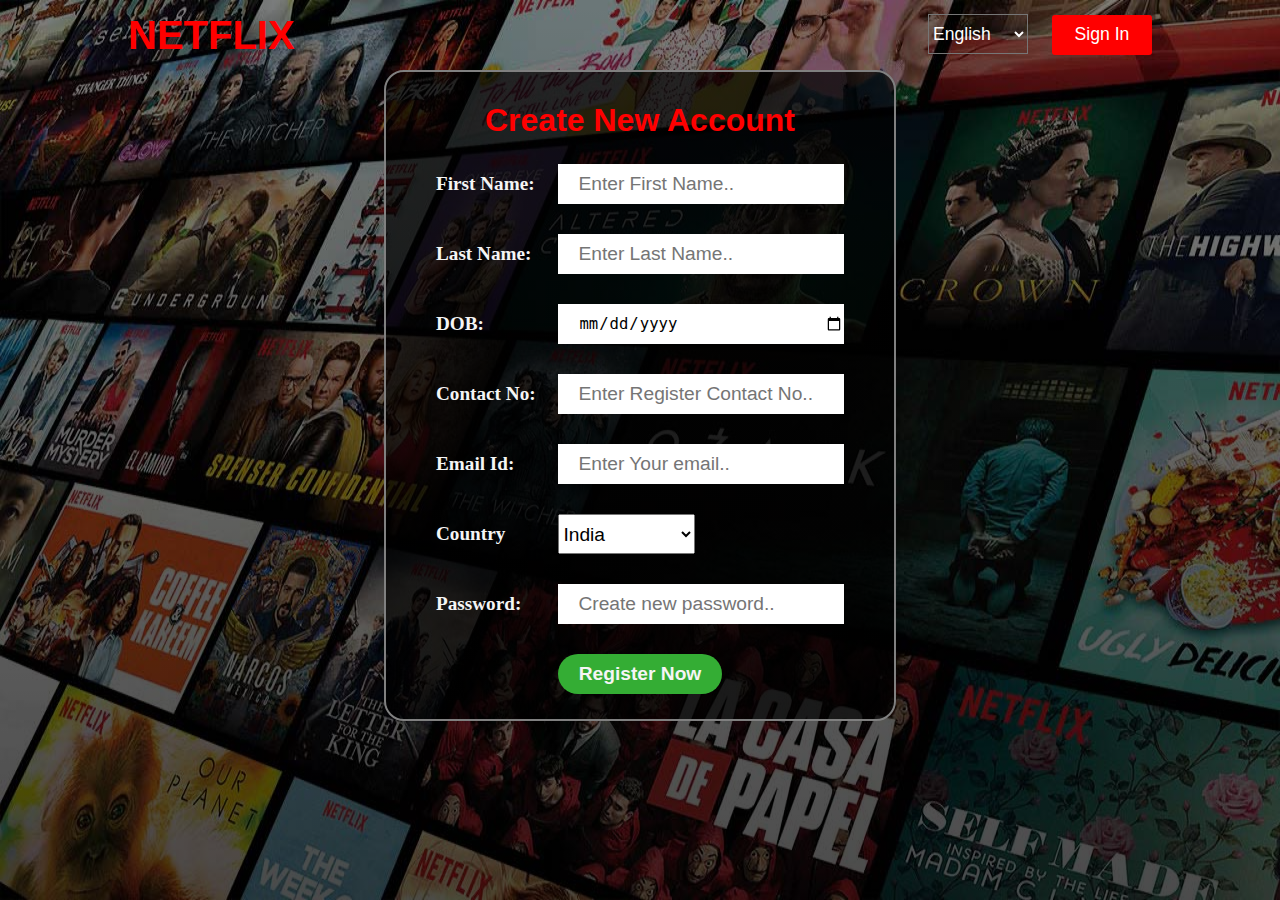
<file: Create_new_account.html>
<html lang="en">
<head>
    <meta charset="UTF-8">
    <meta http-equiv="X-UA-Compatible" content="IE=edge">
    <meta name="viewport" content="width=device-width, initial-scale=1.0">
    <link rel="icon" type="image/x-icon" href="./img/logo.png">
    <title>Create New Account</title>
    <link rel="stylesheet" href="./create.css">
</head>
<body>
    <header>
        <nav>
        <div class="logo">
            <h1>Netflix</h1>
        </div>
        <div class="account-box">
            <select name="English" id="language">
                <option value="English">English</option>
                <option value="Hindi">Hindi</option>
            </select>
            <a href="./Sign_In.html" target="_self"><button>Sign In</button></a>
        </div>
        </nav>
        <!--********** REGISTRATION SECTION  HERE ***************-->
        <div class="Create-account">
            <form class="form-box" method="" action="" onsubmit="return false">
                <div class="form-heading-box">
                    <h1 id="heading-new-acc">Create New Account</h1>
                </div>
                <div class="form-container-box">
                    <label for="">First Name:</label>
                    <input type="text" id="fname" placeholder="Enter First Name.." />
                </div>
                <p id="error_mess_f1" class="para-error"></p>

                <div class="form-container-box">
                    <label for="">Last Name:</label>
                    <input type="text" id="lname" placeholder="Enter Last Name.." />
                </div>
                <p id="error_mess_last" class="para-error"></p>

                <div class="form-container-box">
                    <label for="">DOB:</label>
                    <input type="date" id="date" placeholder="Enter Last Name.." />
                </div>
                <p id="error_mess_dob" class="para-error"></p>

                <div class="form-container-box">
                    <label for="">Contact No:</label>
                    <input type="tel" id="tel" placeholder="Enter Register Contact No.." />
                </div>
                <p id="error_mess_cont" class="para-error"></p>

                <div class="form-container-box">
                    <label for="">Email Id:</label>
                    <input type="email" id="email" placeholder="Enter Your email.." />
                </div>
                <p id="error_mess_email" class="para-error"></p>

                    <!-- Select country -->
                    <div class="form-container-box" id="country-box">
                    <label>Country</label>
                    <select name="" id="select-items">
                        <option value="">India</option>
                        <option value="">Nepal</option>
                        <option value="">NewYork</option>
                        <option value="">Califonia(US)</option>
                        <option value="">China</option>
                        <option value="">Pakistan</option>
                        <option value="">Bangaladesh</option>
                        <option value="">Canda</option>
                        <option value="">Singapur</option>
                        <option value="">America(US)</option>
                 </select>
                 </div>
                <!-- password -->
                <div class="form-container-box">
                    <label for="">Password:</label>
                    <input type="password" id="pass" placeholder="Create new password.." />
                </div>
                <p id="error_mess_pass" class="para-error"></p>
                <div class="form-container-box" id="btn-box">
                    <button id="btn">Register Now</button>
                </div>

            </form>
        </div>
    </header>
    <script src="./netflix.js">

 
    </script>
</body>
</html>
</file>
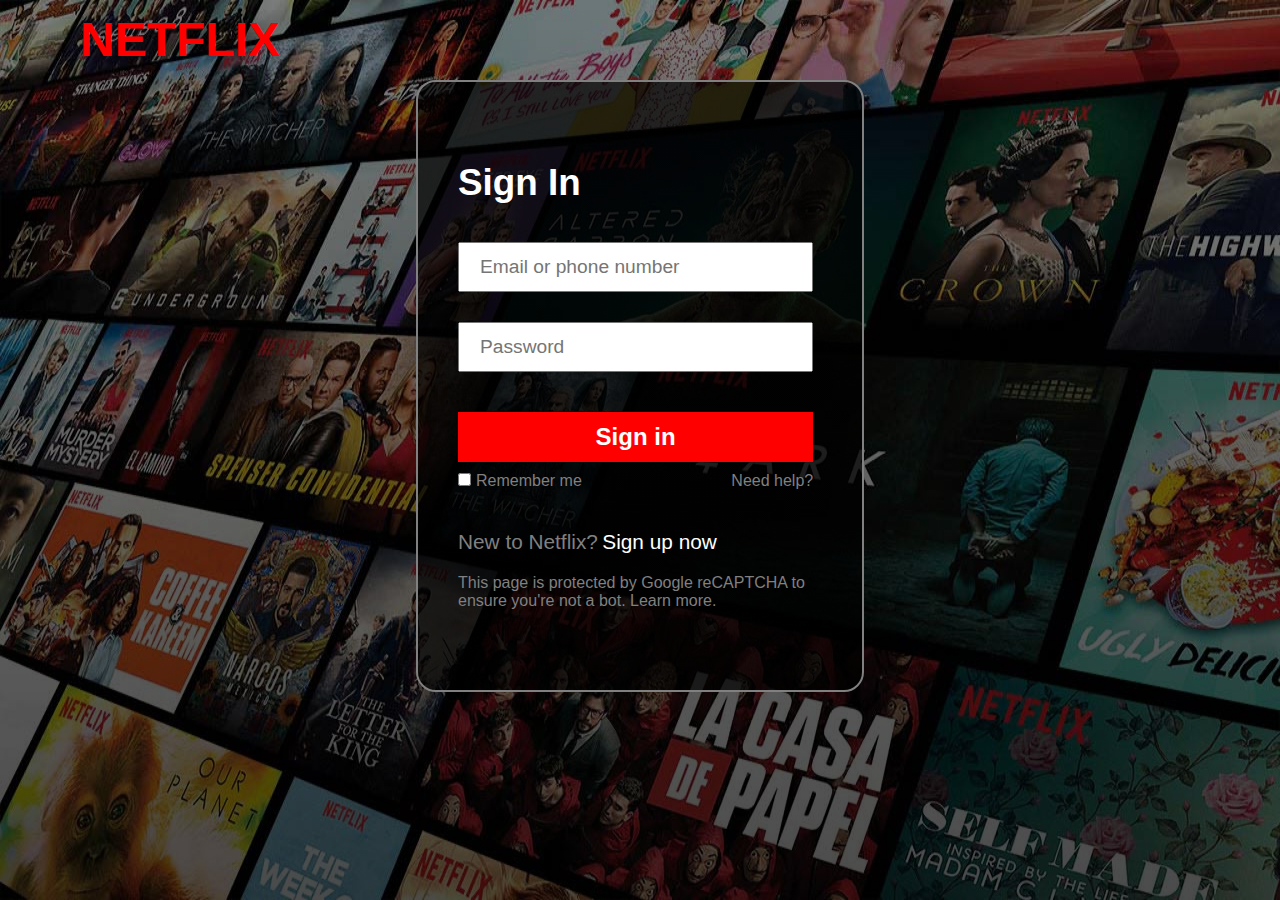
<file: Sign_In.html>
<html lang="en">
<head>
    <meta charset="UTF-8">
    <meta http-equiv="X-UA-Compatible" content="IE=edge">
    <meta name="viewport" content="width=device-width, initial-scale=1.0">
    <title>Netflix</title>
    <link rel="icon" type="image/x-icon" href="./img/logo.png">
    <link rel="stylesheet" href="sign_in.css">
</head>
<body>
    <header>
        <div class="sign-logo">
            <h1>netflix</h1>
        </div>
        <div class="sign-box">
            <form action="./index.html">
                <div class="data-box" id="heading-box">
                <h1 id="heading">Sign In</h1>
                </div>
                <div class="data-box">
                <input type="email" placeholder="Email or phone number" />
                </div>
                <div class="data-box">
                <input type="password" placeholder="Password" />
                </div>
                <div class="data-box" id="btn">
                    <button>Sign in</button>
                </div>
                <div class="help-box" id="help">
                    <div class="check-box">
                        <input type="checkbox">Remember me
                     </div>
                <p>Need help?</p>
                </div>
            </form>
            <div class="new-data-box">
                <p class="para">New to Netflix?</p>
                <a href="./Create_new_account.html"><p class="para" id="para">Sign up now</p></a>
                <p id="para_2">This page is protected by Google reCAPTCHA to ensure you're not a bot. Learn more.</p>
            </div>
        </div>
    </header>
</body>
</html>
</file>
<file: create.css>
*{
    margin: 0;
    padding: 0;
    box-sizing: border-box;
}
body{
    /* background-color: black; */
    /* background-image: url(./img/netflix_bg_1.jpg),rgba(36, 35, 35, 0.7); */
    background-image: linear-gradient(rgba(0, 0, 0, 0.5),rgba(0,0,0,0.7)),url(./img/netflix_bg_1.jpg);
    background-size: 100% 100%;
    background-color: rgb(79,79,79);
    background-repeat: no-repeat;
    overflow-x: hidden;
}
h1,h2,h3{
    color: white;
    font-family: 'Gill Sans', 'Gill Sans MT', Calibri, 'Trebuchet MS', sans-serif; 
}
p{
    color: white;
    font-family:Cambria, Cochin, Georgia, Times, 'Times New Roman', serif
}
header{
    width: 100vw;
    height: fit-content;
    /* border: 2px solid white; */
}
header nav{
    width: 100%;
    height: 70px;
    /* background-color: whitesmoke; */
    display: flex;
    justify-content: space-around;
    align-items: center;
}
header nav .logo{
    width: 40%;
    height: 70px;
    font-family: 'Gill Sans', 'Gill Sans MT', Calibri, 'Trebuchet MS', sans-serif;
}
header nav .logo h1{
    color:red;
    font-size: 2.5em;
    text-transform: uppercase;
    line-height: 70px;
}
header nav .account-box{
    width: 20%;
    height: 70px;
    /* background-color: lightgreen; */
    text-align: right;
    line-height: 70px;
}
header nav .account-box select{
    width: 100px;
    height: 40px;
    margin-right: 20px;
    color: white;
    font-size: 1.1em;
    font-weight: 500;
    background-color: transparent;
}
header nav .account-box select option{
    background-color: gray;
}
header nav .account-box button{
    width: 100px;
    height: 40px;
    background-color: red;
    border-style: none;
    border-radius: 3px;
    color: white;
    font-size: 1.1em;
    font-weight: 500;
    cursor: pointer;
}
/* FORM STYLE START FORM HERE */
.Create-account{
    width: 50%;
    height: fit-content;
    /* background: whitesmoke; */
    margin: auto;
    margin-bottom: 50px;
    display: flex;
    justify-content: center;
    align-items: center;
    /* border: 2px solid black; */
}
.form-box{
    width: 80%;
    height: 100%;
    /* border: 2px solid gray; */
    background-image:  linear-gradient(rgba(0, 0, 0, 0.7),rgba(0, 0, 0, 0.7));
    border: 2px solid gray;
    border-radius: 20px;
    padding-top: 30px;

   
}
.form-box .form-container-box{
    width:100%;
    height: 50px;
    /* border: 2px solid red; */
    display: flex;
    justify-content: space-between;
    align-items: center;
    padding: 0px 50px;
    margin: 20px 0px;

}
/* heading create new account */
#heading-new-acc{
    color: red;
    text-align: center;
}
.form-container-box label{
    width: 30%;
    height: 40px;
    line-height: 40px;
    font-size: 1.2em;
    font-weight: 600;
    color: whitesmoke;
    /* color: whitesmoke; */
}
.form-container-box input{
    width: 70%;
    height: 40px;
    padding-left: 20px;
    font-size: 1.2em;
    border-style: none;

}
/* Error Message */
.para-error{
    text-align: center;
    color: red;
    padding: 0px 10px;
    
    
}
/* .form-container-box input::placeholder{
    color: whitesmoke;
} */
/* Select Country option style  */
#country-box{
    display: flex;
    justify-content: start;
}
#country-box #select-items{
    height: 40px;
    font-size: 1.2em;
}
/* button style */

#btn{
    width: 40%;
    height: 40px;
    margin: auto;
    font-size: 1.2em;
    font-weight: 600;
    background-color: rgb(52, 173, 52);
    border-style: none;
    cursor: pointer;
    transition: 0.3s;
    color: whitesmoke;
    border-radius: 20px;
}
#btn:hover{
    box-shadow: 5px 5px 10px gray;
    
}
</file>
<file: sign_in.css>
*{
    margin:0;
    padding: 0;
    box-sizing: border-box;
}
body{
    background-image: linear-gradient(rgba(0, 0, 0, 0.5),rgba(0,0,0,0.7)),url(./img/netflix_bg_1.jpg);
    background-size: 100% 100%;
    background-repeat: no-repeat;
    /* background-color: lightblue; */
    font-family: 'Gill Sans', 'Gill Sans MT', Calibri, 'Trebuchet MS', sans-serif;
}

.sign-logo{
    width: 100%;
    height: 80px;
    /* border: 2px solid white; */
}
.sign-logo h1{
    font-size: 3em;
    text-transform: uppercase;
    line-height: 80px;
    padding-left: 80px;
    color:red;
    font-family: 'Gill Sans', 'Gill Sans MT', Calibri, 'Trebuchet MS', sans-serif;
}
/* FORM START FORM HERE */
.sign-box{
    width:35%;
    height:fit-content;
    margin: auto;
    background-image:  linear-gradient(rgba(0, 0, 0, 0.7),rgba(0, 0, 0, 0.7));
    padding-top: 40px;
    padding-bottom: 40px;
    border: 2px solid gray;
    border-radius: 20px;
    
}
.data-box{
    width: 80%;
    height: 50px;
    /* border: 2px solid white; */
    margin: 30px 40px;
}

#heading-box{
    color:white;
    margin-top: 40px;
}
#heading{
    font-size: 2.3em;
}
.data-box input{
    width: 100%;
    height: 50px;
    padding-left: 20px;
    font-size: 1.2em;
}
.data-box button{
    width: 100%;
    height: 100%;
    font-size: 1.5em;
    font-weight: 600;
    color:white;
    background-color: red;
    border-style: none;
    cursor: pointer;
}
#btn{
    margin-top: 40px;
    margin-bottom: 10px;
}
.help-box{
    width: 80%;
    /* border: 2px solid black; */
    margin-left: 40px;
    display: flex;
    justify-content: space-between;
    
}
#help{
    margin-top: 10px;
    color: gray;
}
.check-box input{
    margin-right: 5px;
}
.new-data-box{
    margin: 40px 40px;
    width: 80%;
    height:fit-content;
    
}
.new-data-box .para{
    font-size: 1.3em;
    display: inline-block;
    width: fit-content;
    color: gray;
}
.new-data-box #para{
    color: white;
}
.new-data-box #para:hover{
    text-decoration: underline;
}

.new-data-box #para_2{
    margin-top: 20px;
    font-size: 1em;
    color: gray;
}
</file>
